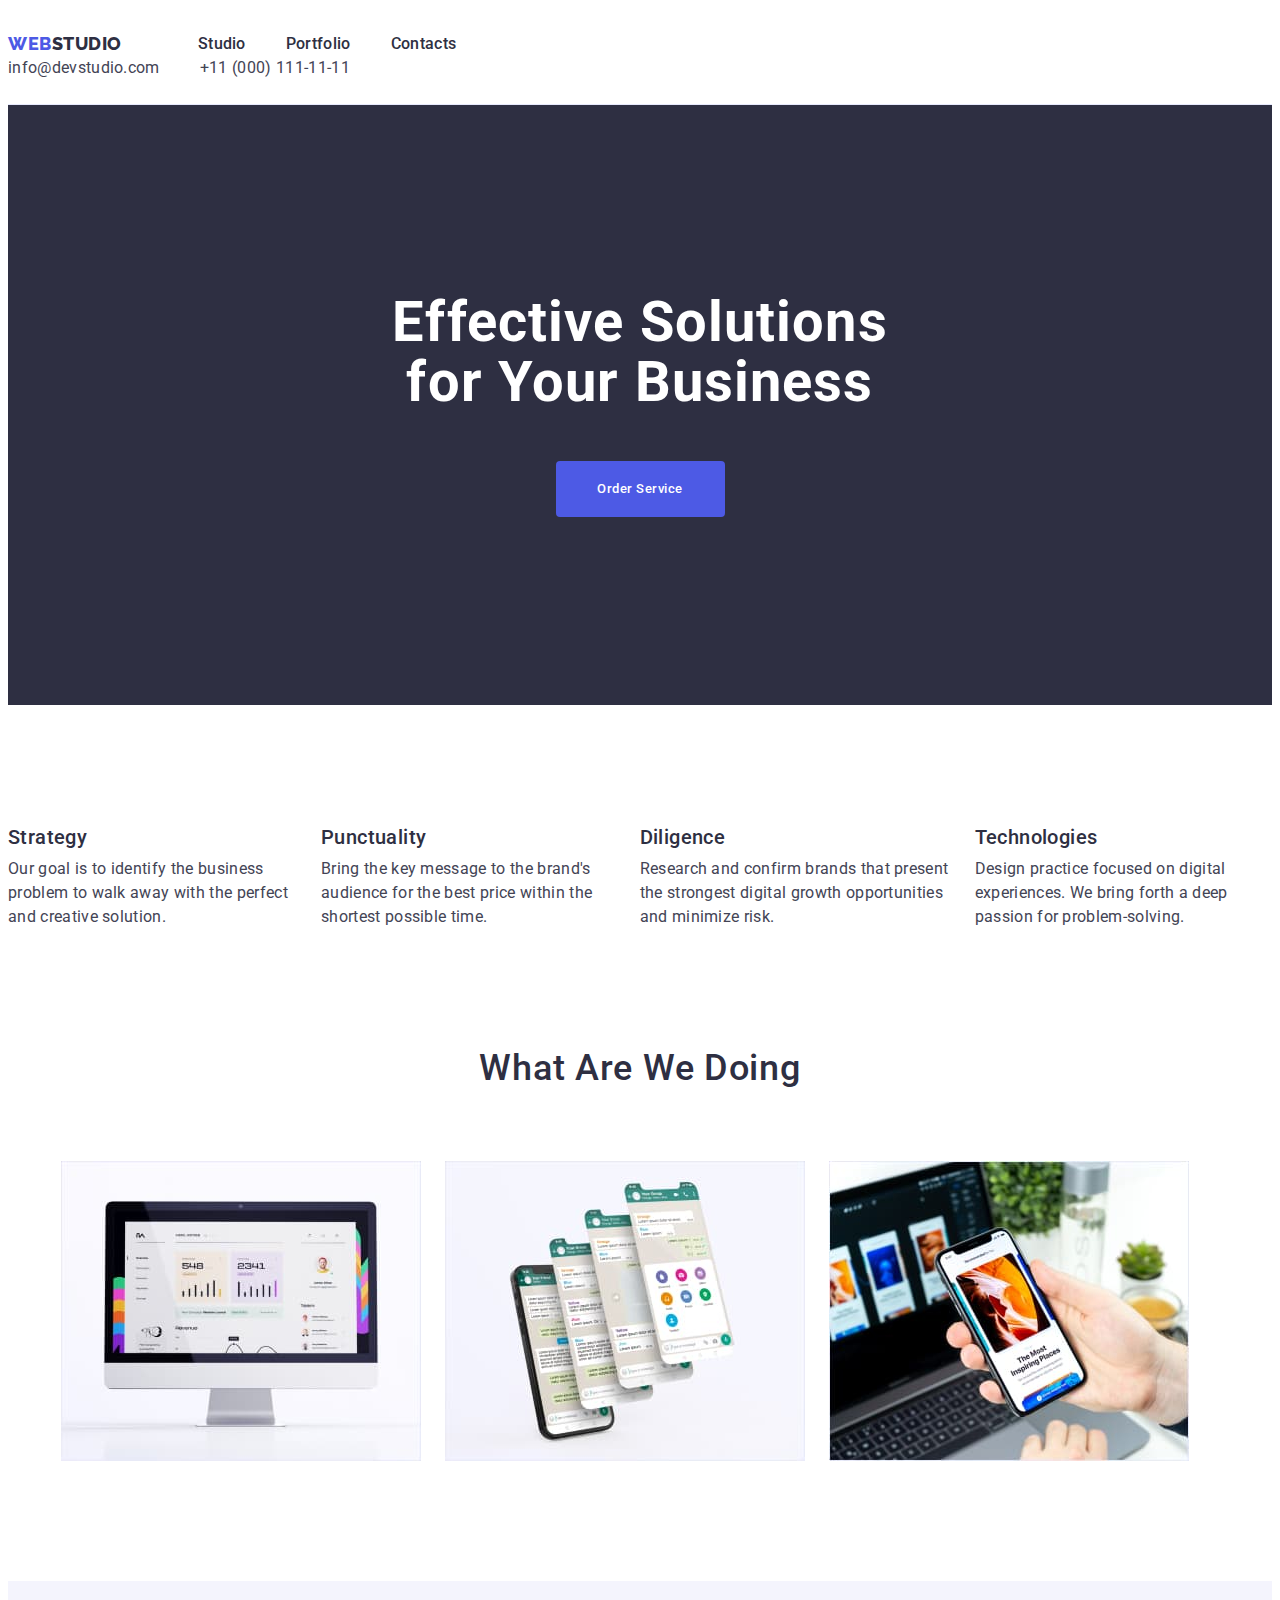
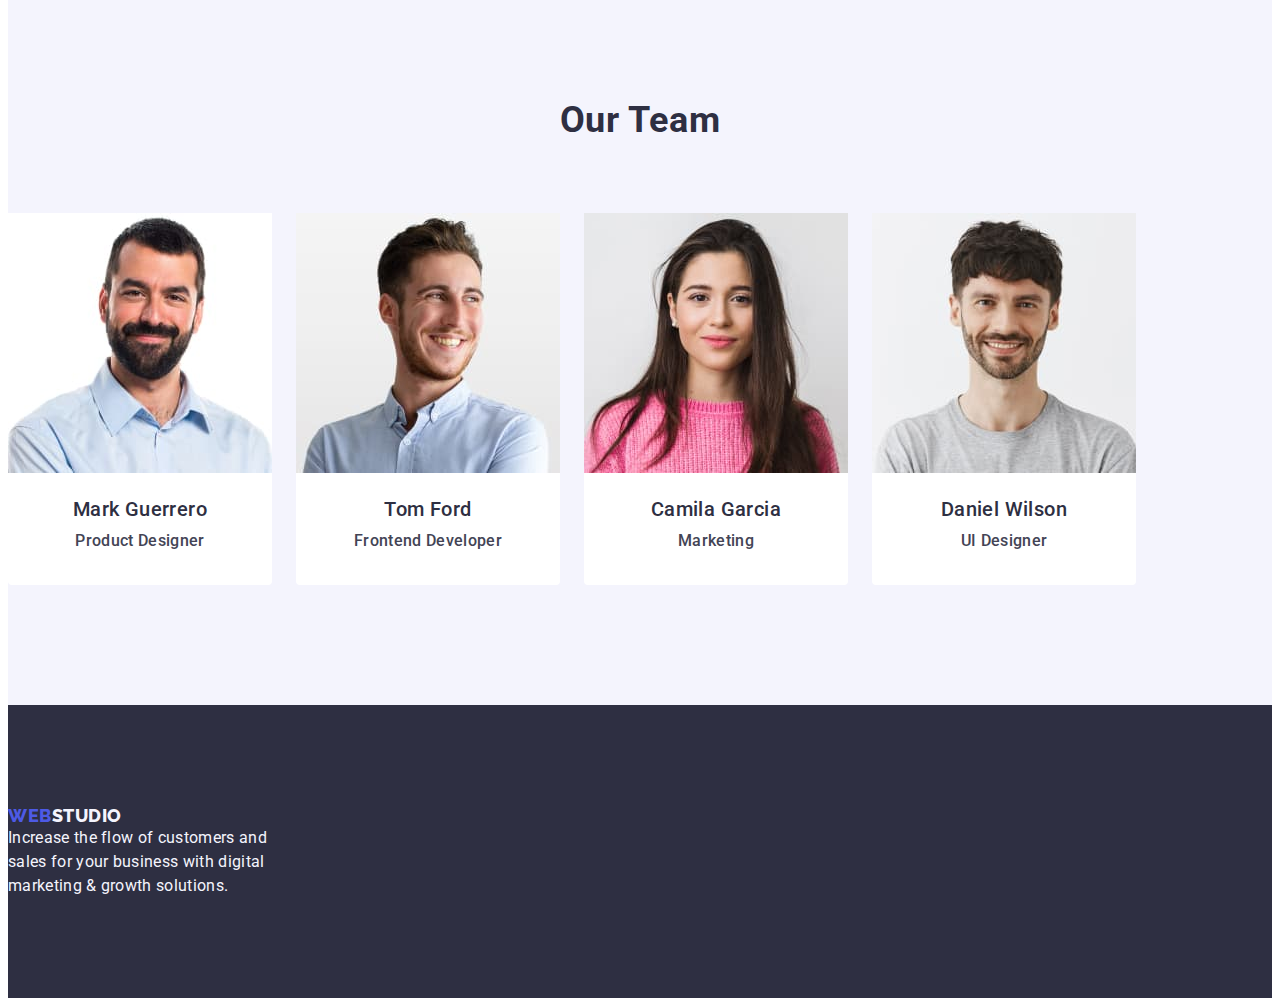
<file: index.html>
<!DOCTYPE html>
<html lang="en">

<head>
    <meta charset="UTF-8">
    <meta http-equiv="X-UA-Compatible" content="IE=edge">
    <meta name="viewport" content="width=device-width, initial-scale=1.0">
    <title>Webstuio</title>
    <link rel="preconnect" href="https://fonts.googleapis.com">
    <link rel="preconnect" href="https://fonts.gstatic.com" crossorigin>
    <link href="https://fonts.googleapis.com/css2?family=Raleway:wght@800&family=Roboto:wght@400;500;700&display=swap" rel="stylesheet">
    <link rel="stylesheet" href="https://cdnjs.cloudflare.com/ajax/libs/modern-normalize/1.1.0/modern-normalize.min.css" integrity="sha512-wpPYUAdjBVSE4KJnH1VR1HeZfpl1ub8YT/NKx4PuQ5NmX2tKuGu6U/JRp5y+Y8XG2tV+wKQpNHVUX03MfMFn9Q==" crossorigin="anonymous" referrerpolicy="no-referrer" />
    <link rel="stylesheet" href="./css/styles.css" />  
</head>
<body>
    <header class="header">
            <nav class="header-menu flex">
            <a class="logo link" href="./index.html">Web<span class="logo-dva">Studio</span></a>
                <ul class="header-list list flex">
                    <li class="header-item item"><a class="header-link link" href="./index.html">Studio</a></li>
                    <li class="header-item item"><a class="header-link link" href="./portfolio.html">Portfolio</a></li>
                    <li class="header-item item"><a class="header-link link" href="">Contacts</a></li>
                </ul>
            </nav>
            <address class="adr">
                <ul class="list flex header-list-link">
                    <li class="header-item item"><a class="header-link-contant link" href="mailto:info@devstudio.com">info@devstudio.com</a></li>
                    <li class="header-item item"><a class="header-link-contant link" href="tel:+110001111111">+11 (000) 111-11-11</a></li>
                </ul>
            </address>
    </header>
<main>
    <Section class="hero">
        <!-- <div class="container hero-banner"> -->
                <h1 class="hero-title">Effective Solutions for Your Business</h1>
                <button class="btn" type="button">Order Service</button>
        <!-- </div> -->
    </Section>
    <Section class="about">
            <h2 hidden class="section-title">about</h2>
            <ul class="about-list flex gap24 list">
                <li class="about-item item">
                    <!-- <div class="about-img">
                        <svg class="about-svg">
                            <use href="./images/icon.svg#icon-antenna"></use>
                        </svg>
                    </div> -->
                    <h3 class="about-title text-title">Strategy</h3>
                    <p class="about-text text">Our goal is to identify the business problem to walk away with the perfect and creative solution. </p>
                </li>
                <li class="about-item item">
                    <!-- <div class="about-img">
                        <svg class="about-svg">
                            <use href="./images/icon.svg#icon-clock"></use>
                        </svg>
                    </div> -->
                    <h3 class="text-title about-title">Punctuality</h3>
                    <p class="about-text text">Bring the key message to the brand's audience for the best price within the shortest possible time.</p>
                </li>
                <li class="about-item item">
                    <!-- <div class="about-img">
                        <svg class="about-svg">
                            <use href="./images/icon.svg#icon-diagram"></use>
                        </svg>
                    </div> -->
                    <h3 class="about-title text-title">Diligence</h3>
                    <p class="about-text text">Research and confirm brands that present the strongest digital growth opportunities and minimize risk.</p>
                </li>
                <li class="about-item item">
                    <!-- <div class="about-img">
                        <svg class="about-svg">
                            <use href="./images/icon.svg#icon-astronaut"></use>
                        </svg>
                    </div> -->
                    <h3 class="about-title text-title">Technologies</h3>
                    <p class="about-text text">Design practice focused on digital experiences. We bring forth a deep passion for problem-solving.</p>
                </li>
            </ul>
    </Section>
    <Section class="work container">
            <h2 class="work-title">What are we doing</h2>
            <ul class="list work-list flex gap24">
                <li class="work-item item"><img src="./images/works-1.jpg" alt="what are we doing image" width="360" height="300"></li>
                <li class="work-item item"><img src="./images/works-2.jpg" alt="what are we doing image" width="360" height="300"></li>
                <li class="work-item item"><img src="./images/works-3.jpg" alt="what are we doing image" width="360" height="300"></li>
            </ul>
    </Section>
    <Section class="team">
            <h2 class="team-title">Our Team</h2>
            <ul class="member-list flex gap24 list">
                <li class="member-item item">
                    <img class="member-img" src="./images/staff-1.jpg" alt="member" width="264" height="260">
                    <h3 class="text-title">Mark Guerrero</h3>
                    <p class="text member-text team-text">Product Designer</p>
                <li class="member-item item">
                    <img class="member-img" src="./images/staff-2.jpg" alt="member" width="264" height="260">
                    <h3 class="text-title">Tom Ford</h3>
                    <p class="text member-text team-text">Frontend Developer</p>
                </li>
                <li class="member-item item">
                    <img class="member-img" src="./images/staff-3.jpg" alt="member" width="264" height="260">
                    <h3 class="text-title">Camila Garcia</h3>
                    <p class="text member-text team-text">Marketing</p>
                </li>
                <li class="member-item item">
                    <img class="member-img" src="./images/staff-4.jpg" alt="member" width="264" height="260">
                    <h3 class="text-title">Daniel Wilson</h3>
                    <p class="text member-text team-text">UI Designer</p>
                </li>
            </ul>
    </Section>
    <footer class="footer">     
                    <a class="logo footer-logo link" href="./index.html">Web<span class="logo-dva footer-logo-dva">Studio</span></a>
                    <p class="footer-text">Increase the flow of customers and sales for your business with digital marketing & growth solutions.</p>
    </footer>
</main>
</body>
</html>
</file>
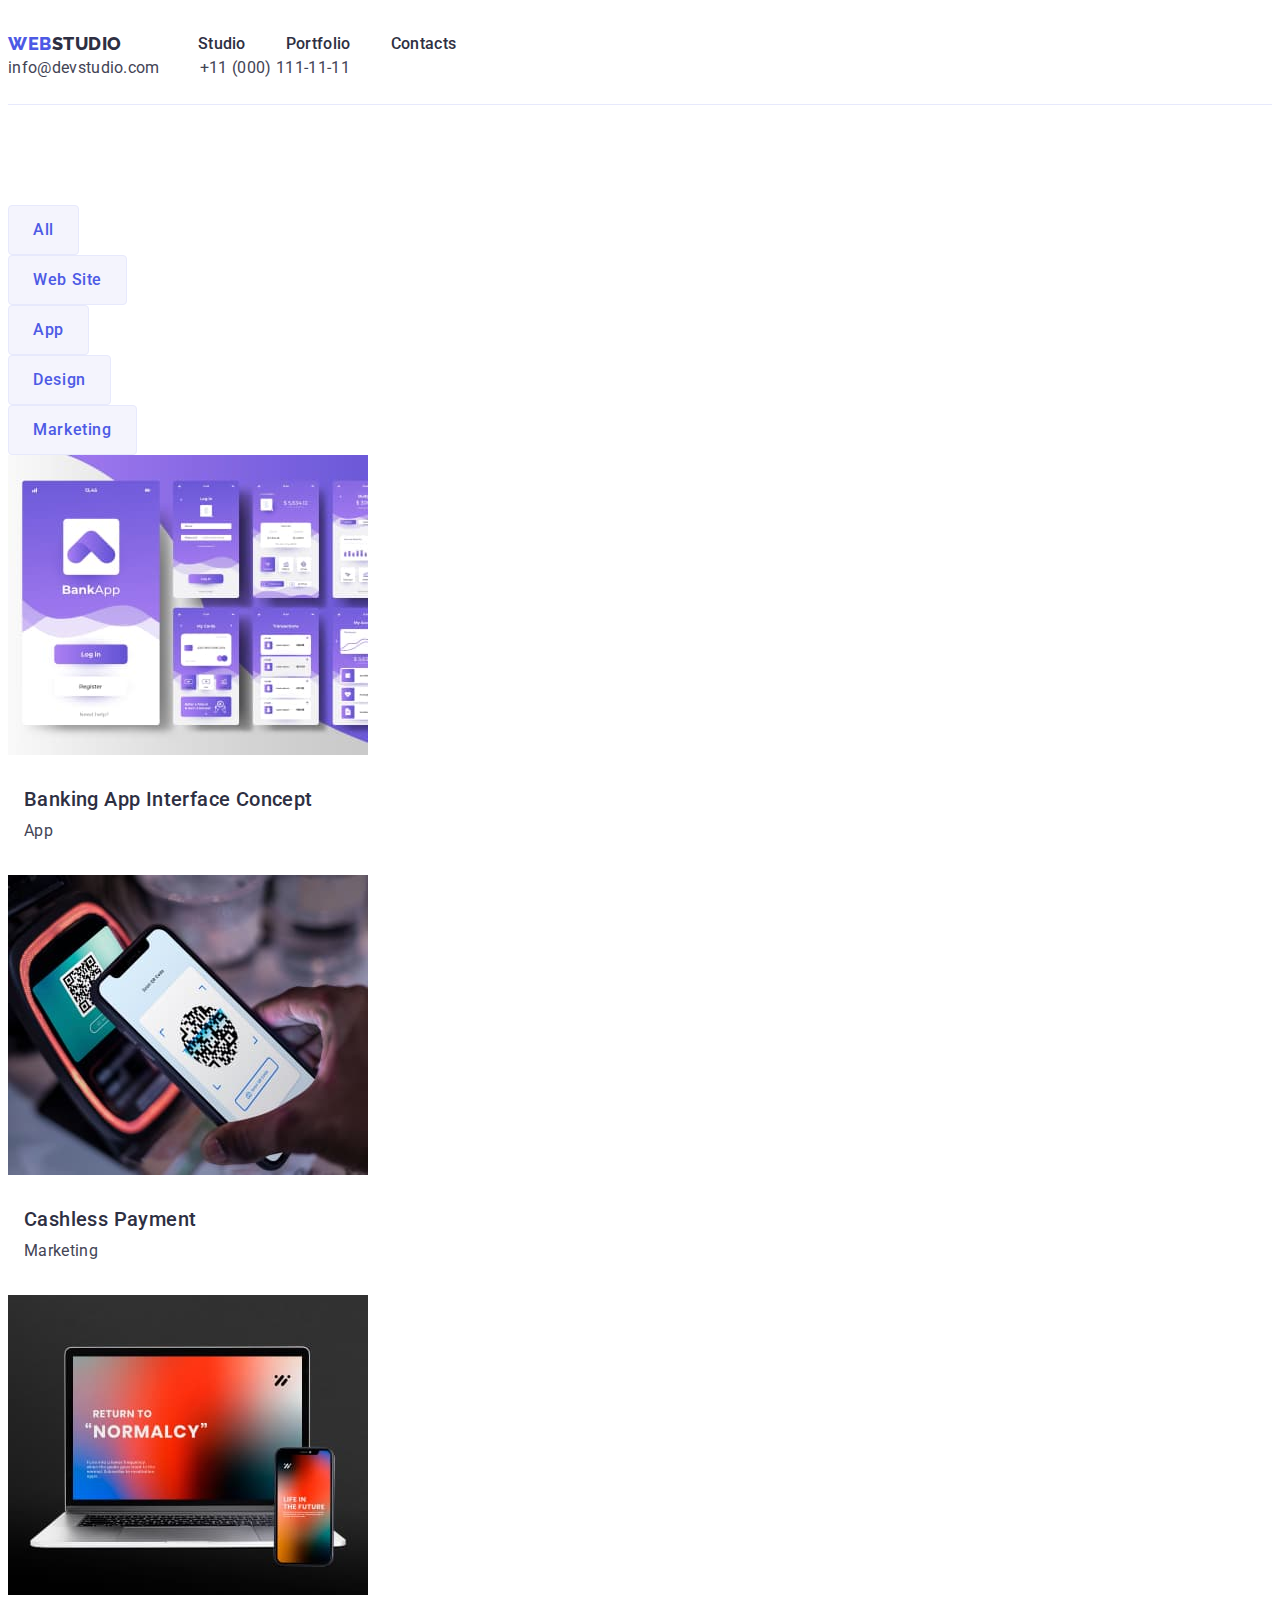
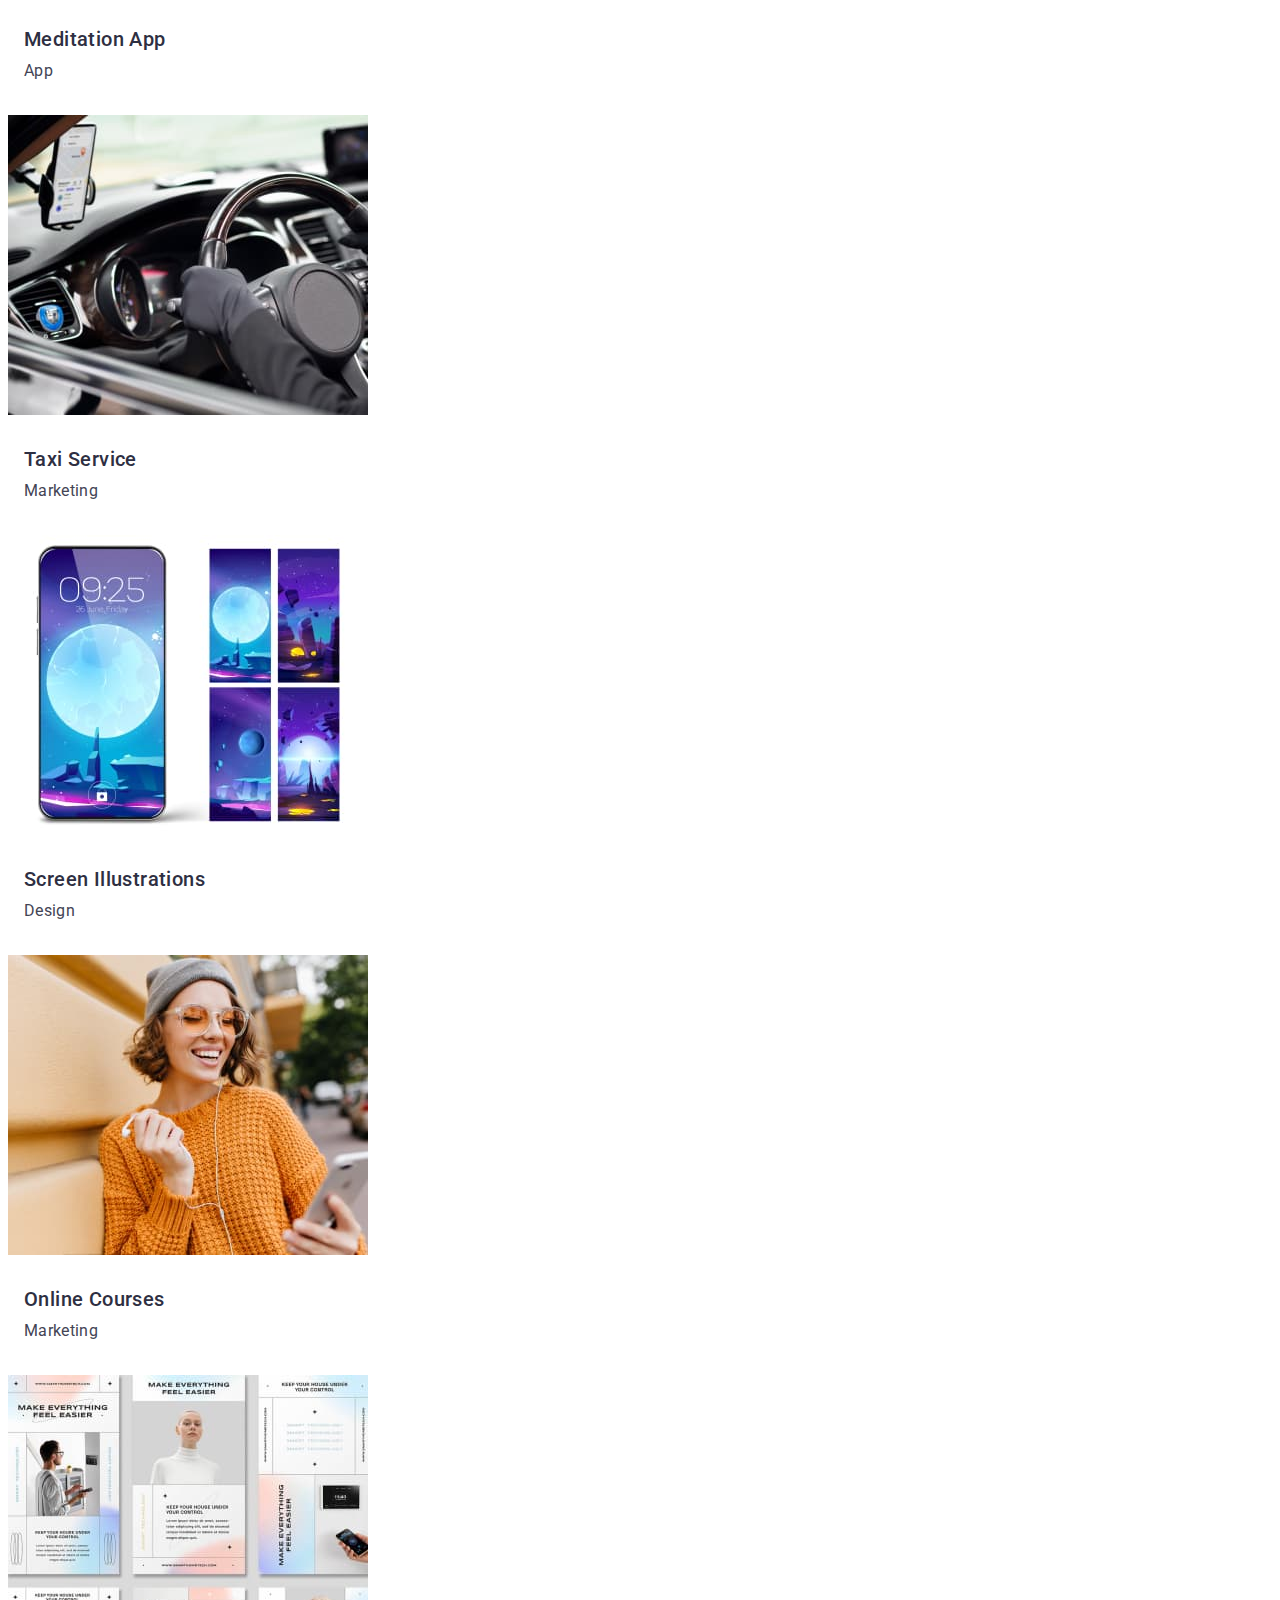
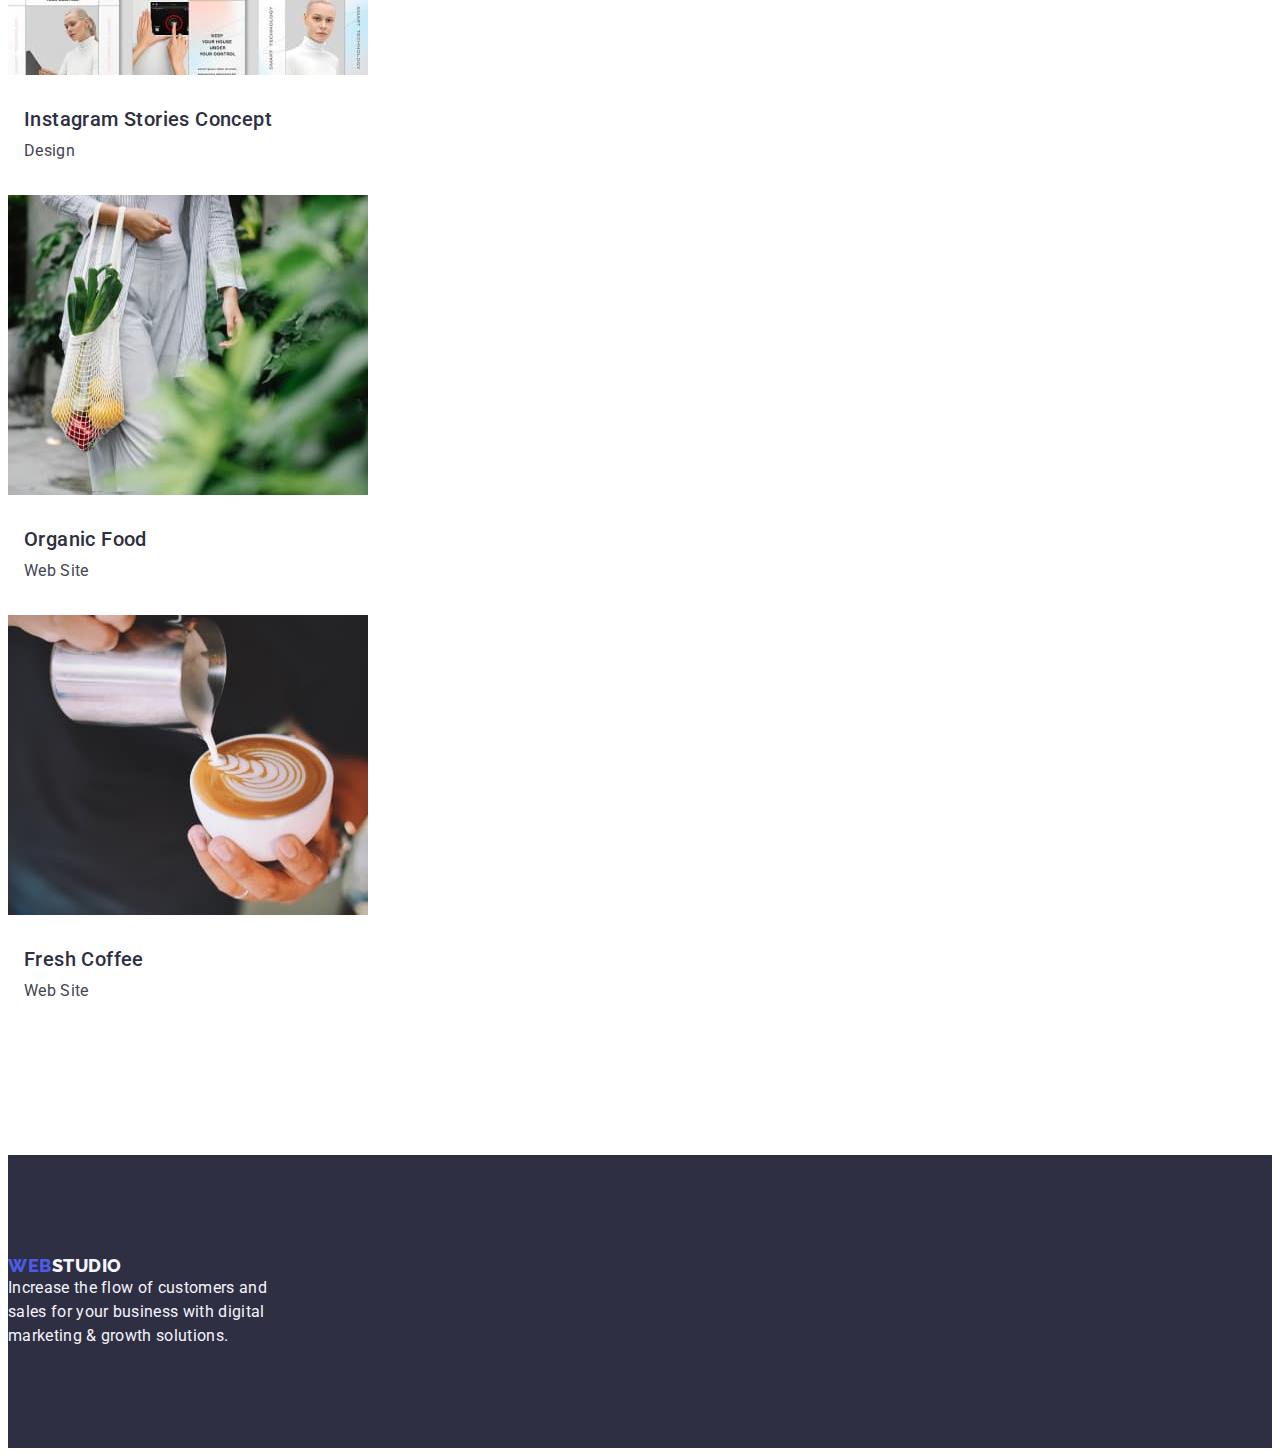
<file: portfolio.html>
<!DOCTYPE html>
<html lang="en">

<head>
    <meta charset="UTF-8">
    <meta http-equiv="X-UA-Compatible" content="IE=edge">
    <meta name="viewport" content="width=device-width, initial-scale=1.0">
    <title>Portfolio</title>
    <link rel="preconnect" href="https://fonts.googleapis.com">
    <link rel="preconnect" href="https://fonts.gstatic.com" crossorigin>
    <link href="https://fonts.googleapis.com/css2?family=Raleway:wght@800&family=Roboto:wght@400;500;700&display=swap" rel="stylesheet">
    <link rel="stylesheet" href="https://cdnjs.cloudflare.com/ajax/libs/modern-normalize/1.1.0/modern-normalize.min.css" integrity="sha512-wpPYUAdjBVSE4KJnH1VR1HeZfpl1ub8YT/NKx4PuQ5NmX2tKuGu6U/JRp5y+Y8XG2tV+wKQpNHVUX03MfMFn9Q==" crossorigin="anonymous" referrerpolicy="no-referrer" />
    <link rel="stylesheet" href="./css/styles.css" />  
</head>
<body>
    <header class="header">
        <nav class="header-menu flex">
        <a class="logo link" href="./index.html">Web<span class="logo-dva">Studio</span></a>
            <ul class="header-list list flex">
                <li class="header-item item"><a class="header-link link" href="./index.html">Studio</a></li>
                <li class="header-item item"><a class="header-link link" href="./portfolio.html">Portfolio</a></li>
                <li class="header-item item"><a class="header-link link" href="">Contacts</a></li>
            </ul>
        </nav>
        <address class="adr">
            <ul class="list flex header-list-link">
                <li class="header-item item"><a class="header-link-contant link" href="mailto:info@devstudio.com">info@devstudio.com</a></li>
                <li class="header-item item"><a class="header-link-contant link" href="tel:+110001111111">+11 (000) 111-11-11</a></li>
            </ul>
        </address>
</header>
<main>
<section class="portfolio">
    <h1 hidden>portfolio</h1>
        <ul class="list">
            <li class="btn-item link"><button class="portfolio-btn" type="button">All</button></li>
            <li class="btn-item link"><button class="portfolio-btn" type="button">Web Site</button></li>
            <li class="btn-item link"><button class="portfolio-btn" type="button">App</button></li>
            <li class="btn-item link"><button class="portfolio-btn" type="button">Design</button></li>
            <li class="btn-item link"><button class="portfolio-btn" type="button">Marketing</button></li>
        </ul>
        <ul class="list">
            <li class="example-item item">
                <a class="example-link link" href="#">
                    <img class="example-img" src="./images/example_1.jpg" alt="example">
                        <h2 class="example-title text-title">Banking App Interface Concept</h2>
                        <p class="text example-text">App</p>
                </a>
            </li>
            <li class="example-item item">
                <a class="example-link link" href="#">
                    <img class="example-img" src="./images/example_2.jpg" alt="example">
                        <h2 class="text-title example-title">Cashless Payment</h2>
                        <p class="text example-text">Marketing</p>
                </a>
            </li>
            <li class="example-item item">
                <a class="example-link link" href="#">
                    <img class="example-img" src="./images/example_3.jpg" alt="example">
                        <h2 class="text-title example-title">Meditation App</h2>
                        <p class="text example-text">App</p>
                </a>
            </li>
            <li class="example-item item">
                <a class="example-link link" href="#">
                    <img class="example-img" src="./images/example_4.jpg" alt="example">
                        <h2 class="text-title example-title">Taxi Service</h2>
                        <p class="text example-text">Marketing</p>
                </a>
            </li>
            <li class="example-item item">
                <a class="example-link link" href="#">
                    <img class="example-img" src="./images/example_5.jpg" alt="example">
                        <h2 class="text-title example-title">Screen Illustrations</h2>
                        <p class="text example-text">Design</p>
                </a>
            </li>
            <li class="example-item item">
                <a class="example-link link" href="#">
                    <img class="example-img" src="./images/example_6.jpg" alt="example">
                        <h2 class="text-title example-title">Online Courses</h2>
                        <p class="text example-text">Marketing</p>
                </a>
            </li>
            <li class="example-item item">
                <a class="example-link link" href="#">
                    <img class="example-img" src="./images/example_7.jpg" alt="example">
                        <h2 class="text-title example-title">Instagram Stories Concept</h2>
                        <p class="text example-text">Design</p>
                </a>
            </li>
            <li class="example-item item">
                <a class="example-link link" href="#">
                    <img class="example-img" src="./images/example_8.jpg" alt="example">
                        <h2 class="text-title example-title">Organic Food</h2>
                        <p class="text example-text">Web Site</p>
                </a>
            </li>
            <li class="example-item item">
                <a class="example-link link" href="#">
                    <img class="example-img" src="./images/example_9.jpg" alt="example">
                        <h2 class="text-title example-title">Fresh Coffee</h2>
                        <p class="text example-text">Web Site</p>
            </a>
            </li>
        </ul>
</section>
</main>
<footer class="footer">     
    <a class="logo footer-logo link" href="./index.html">Web<span class="logo-dva footer-logo-dva">Studio</span></a>
    <p class="footer-text">Increase the flow of customers and sales for your business with digital marketing & growth solutions.</p>
</footer>
</body>
</html>
</file>
<file: css/styles.css>
:root {
    --primary-text-color: #434455;
    --secondary-text-color: #2E2F42;
    --accent-text-color: #4D5AE5;
    --ocean-color:#404BBF;
    --primary-bg-color: #fff;
    --success-color: #31D0AA;
    --accent-color:#E7E9FC;
    --logo2-color: #2e2f42;
}

body {
    font-family: 'Roboto', sans-serif;
    color: #434455;
    background-color: #fff;

}


.list {
    margin: 0;
    padding: 0;
    list-style: none;
} 

.item {
    list-style-type: none;
}

.link {
    text-decoration: none;
    color: var(--secondary-text-color);
}

.container {
    width: 1158px;
    padding-left: 15px;
    padding-right: 15px;
    margin: 0 auto;
    /* outline: 1px solid red; */
}

.text-title {
    font-weight: 500;
    font-size: 20px;
    line-height: 1.2;
    letter-spacing: 0.02em;
    color: var(--secondary-text-color);
    margin: 0
}
    
.text {
    line-height: 1.5;
    letter-spacing: 0.02em;
    margin: 0;
}

.flex {
    display: flex;
    align-items: center;
}

.wrap {
    flex-wrap: wrap;
}

.gap24 {
    gap: 24px;
}


/*!------------------------------------------------- header  */

.header {
    padding-top: 24px;
    padding-bottom: 24px;
    background: #FFFFFF;
    border-bottom: 1px solid #E7E9FC;
}

.logo, .logo-dva {
    font-family: 'Raleway', sans-serif;
    font-style: normal;
    font-weight: 800;
    font-size: 18px;
    line-height: 1.17;
    letter-spacing: 0.03em;
    text-transform: uppercase;
    color: var(--accent-text-color);
    text-decoration: none;
}

.logo-dva {
    color: var(--logo2-color);
}

.hero-title {
    font-size: 56px;
    line-height: 1.07;
    color: white;
    letter-spacing: 0.02em;
}

.header-menu {
    color: var(--secondary-text-color);
}

.header-list {
    padding-left: 76px;
    gap: 40px;
    list-style-type: none
}

.about-item {
    list-style-type: none;
    letter-spacing: 0.02em;
}

.header-link {
    font-family: 'Roboto', sans-serif;
    font-weight: 500;
    line-height: 1.5;
    text-decoration: none;
    color: var(--secondary-text-color);
    letter-spacing: 0.02em;
}

.header-link:hover,
.header-link:focus {
    color: var(--ocean-color);
}

.header-link-contant {
line-height: 1.5;
color: var(--primary-text-color);
text-decoration: none;
letter-spacing: 0.02em;
}
.header-link-contant:hover,
.header-link-contant:focus {
    color: var(--ocean-color);
}

.header-list-link {
    gap: 40px;
    margin: 0 0 0 auto;
    padding: 0;
    list-style-type: none;
}

.adr {
    font-style: normal;
}

/*!------------------------------------------------- hero  */
.hero {
    padding: 188px 0px;
    background: #2E2F42;
    background-repeat: no-repeat;
    background-position: center;
    background-size: cover;
    max-width: 1440px;
    margin: 0 auto;
}

.hero-title {
    max-width: 496px;
    text-align: center;
    margin: 0 auto 48px;
}

.btn {
    font-family: inherit;
    font-weight: 500;
    line-height: 1.5;
    letter-spacing: 0.04em;
    width: 169px;
    height: 56px;
    background: var(--accent-text-color);
    border-radius: 4px;
    border: 0px;
    cursor: pointer;
    display: block;
    margin: 0 auto;
    color: #FFFFFF;

}

.btn:focus,
.btn:hover {
    background: var(--ocean-color);
    color: var(--primary-text-color);
}

/*!------------------------------------------------- about   */

.about {
    padding-top: 120px;
    padding-bottom: 120px;
}

.about-list {
    margin: 0;
    padding: 0;
}

/* .about-list {
    gap: 24px;
} */
.about-title {
    font-weight: 500;
    font-size: 20px;
    line-height: 1.2;
    letter-spacing: 0.02em;
    color: var(--secondary-text-color); 
    margin-bottom: 8px;
    
}

/*!------------------------------------------------- what are we doing   */

.work {
    padding-bottom: 120px;
}

.work-title {
    margin-top: 0;
    margin-bottom: 72px;
    font-weight: 500;
    font-size: 36px;
    line-height: 1.11;
    letter-spacing: 0.02em;
    color: var(--secondary-text-color); 
    text-align: center;
text-transform: capitalize;

}
.work-list {
    width: calc((100% - 30) / 3);
    padding: 0;
    margin: 0;
}
.work-item {
    list-style-type: none;
}

.work-item:last-child {
    margin-right: 0;
}

.work-item img {
    display: block;
    border: none;
}

/*!------------------------------------------------- team   */

.team {
    background-color: #F4F4FD;
    padding-top: 120px;
    padding-bottom: 120px;
}

.member-list {
    width: calc((100% - 72px) / 4);
    padding: 0;
    margin: 0;
}

.team-title {
    margin-top: 0;
font-size: 36px;
line-height: 1.11;
letter-spacing: 0.02em;
text-transform: capitalize;
color: var(--secondary-text-color);
margin-bottom: 72px;
text-align: center;
}

.team-text {
    color: var(--primary-text-color);
}
.member-item {
list-style-type: none;
background: #FFFFFF;
/* box-shadow: 0px 1px 6px rgba(46, 47, 66, 0.08), 0px 1px 1px rgba(46, 47, 66, 0.16), 0px 2px 1px rgba(46, 47, 66, 0.08); */
border-radius: 0px 0px 4px 4px;
padding-bottom: 32px;
}
.member-img {
    margin-bottom: 24px;
    display: block;
    border: none;
}
.member-item > h3 {
    text-align: center;
    margin-bottom: 8px;
}
/* .member-item {
    margin-right: 24px;
} */

/* .member-item:last-child {
    margin-right: 0;
} */

.member-text {
    margin: 0;
    text-align: center;
    font-weight: 500;
    font-size: 16px;
    line-height: 1.5;
    letter-spacing: 0.02em;
}

/* .member-icon-list {
    display: flex;    
    justify-content: center;
    gap: 24px;
} */

/* .member-icon-item {
    width: 40px;
    height: 40px;
    margin-bottom: 32px;
} */

/* .member-icon-link {
    width: 100%;
    height: 100%;
    border-radius: 50%;
    background: #4D5AE5;
    display: flex;
    align-items: center;
    justify-content: center;
} */

/* 
.member-icon-link:hover,
.member-icon-link:focus {
    background-color: var(--primary-text-color);
} */

/* .member-icon-link:hover .social-logo {
    fill: rebeccapurple;
} */


/* .social-logo {
    width: 16px;
    height: 16px;
} */

/*!------------------------------------------------- customers  */

/* .customers {
    padding-top: 120px;
    padding-bottom: 120px;
}
.customers-title {
font-style: normal;
font-weight: 700;
font-size: 36px;
line-height: 1.11;
text-align: center;
letter-spacing: 0.02em;
text-transform: capitalize;
color: var(--secondary-text-color);
margin-bottom: 72px;
}
.customres-list {
    display: flex;
    justify-content: center;
    gap: 24px;
}
.customers-items {
    width: 168px;
    height: 88px;

}
.customers-link {
    display: block;
    display: flex;
    align-items: center;
    justify-content: center;
    width: 100%;
    height: 100%;
    border: 1px solid #8E8F99;
    border-radius: 4px;
}

.castomers-logo {
    width: 104px;
    height: 56px;

}

.customers-link:hover,
.customers-link:focus {
    border-color: var(--accent-text-color);
    background-color: #F4F4FD;
}

.customers-link:hover .castomers-logo,
.customers-link:focus .castomers-logo {
    fill: var(--accent-text-color);
}
 */




/*!------------------------------------------------- footer  */

footer {
background: var(--secondary-text-color);
padding-top: 100px;
padding-bottom: 100px;
}

.footer-link {
    margin-bottom: 17px;
}

.footer-logo-dva {
    color: #F4F4FD;
}

.footer-text {
line-height: 1.5;
letter-spacing: 0.02em;
color: #F4F4FD;
max-width: 264px;
margin: 0;
}

.social-media {
    font-size: 16px;
    font-weight: 500;
    line-height: 1.5;
    color: #FFFFFF;
    margin-bottom: 16px;
    }

/* .footer-left {
    margin-right: 120px;
} */

footer .member-icon-list  {
    gap: 12px;
}

/*!------------------------------------------------- portfolio  */

.portfolio {
    padding-top: 100px;
    padding-bottom: 120px;
}

.portfolio-btn {
color: var(--accent-text-color);
align-items: center;
padding: 12px 24px;
background: #F4F4FD;
border: 1px solid #E7E9FC;
border-radius: 4px;
font-family: 'Roboto', sans-serif;
font-weight: 500;
font-size: 16px;
line-height: 1.5;
letter-spacing: 0.04em;
cursor: pointer
}

.portfolio-btn:hover,
.portfolio-btn:focus {
color: #FFFFFF;
background-color: #404BBF;
border: 1px solid #404BBF;
/* box-shadow: 0px 3px 1px rgba(0, 0, 0, 0.1), 0px 2px 1px rgba(0, 0, 0, 0.08), 0px 2px 2px rgba(0, 0, 0, 0.12); */
}

.list-btn {
    margin-bottom: 72px;
    justify-content: center;
    list-style-type: none;
    cursor: pointer
}

/* .btn-item {
    margin-right: 24px;
}

.btn-item:last-child {
    margin-right: 0; */
.example-img {
    display: block;
    border: none;
}
.example-link {
    text-decoration: none;
    color: var(--secondary-text-color);
}

.list-example {
display: flex;
justify-content: center;
flex-wrap: wrap;
column-gap: 22px;
row-gap: 48px;
margin: 0;
padding: 0;
list-style: none;
}

/* .example-item:nth-child(3n+2) {
    margin-left: 24px;
    margin-right: 24px;
    } */

.example-item {
    background: #FFFFFF;
    list-style-type: none;

}

/* .example-img {
    margin-bottom: 32px;
} */


.example-title {
    margin-bottom: 8px;
    padding-left: 16px;
    padding-top: 32px;
}

.example-text {
    padding-bottom: 32px;
    padding-left: 16px;
    color: var(--primary-text-color);
}

.card-border {
    border: 1px solid #E7E9FC;
    border-top: 0;
}

/* .example-link {
    width: 360px;
    height: 420px;
} */

.example-link:hover,
.example-link:focus {
    color: var(--secondary-text-color);
    box-shadow: 0px 1px 6px rgba(46, 47, 66, 0.08), 0px 1px 1px rgba(46, 47, 66, 0.16), 0px 2px 1px rgba(46, 47, 66, 0.08);
}
/* 
.example-item:hover .card-border, 
.example-item:focus .card-border {
    color: var(--secondary-text-color);
    box-shadow: 0px 1px 6px rgba(46, 47, 66, 0.08), 0px 1px 1px rgba(46, 47, 66, 0.16), 0px 2px 1px rgba(46, 47, 66, 0.08); 
    border-top: 0px;
} */
</file>
